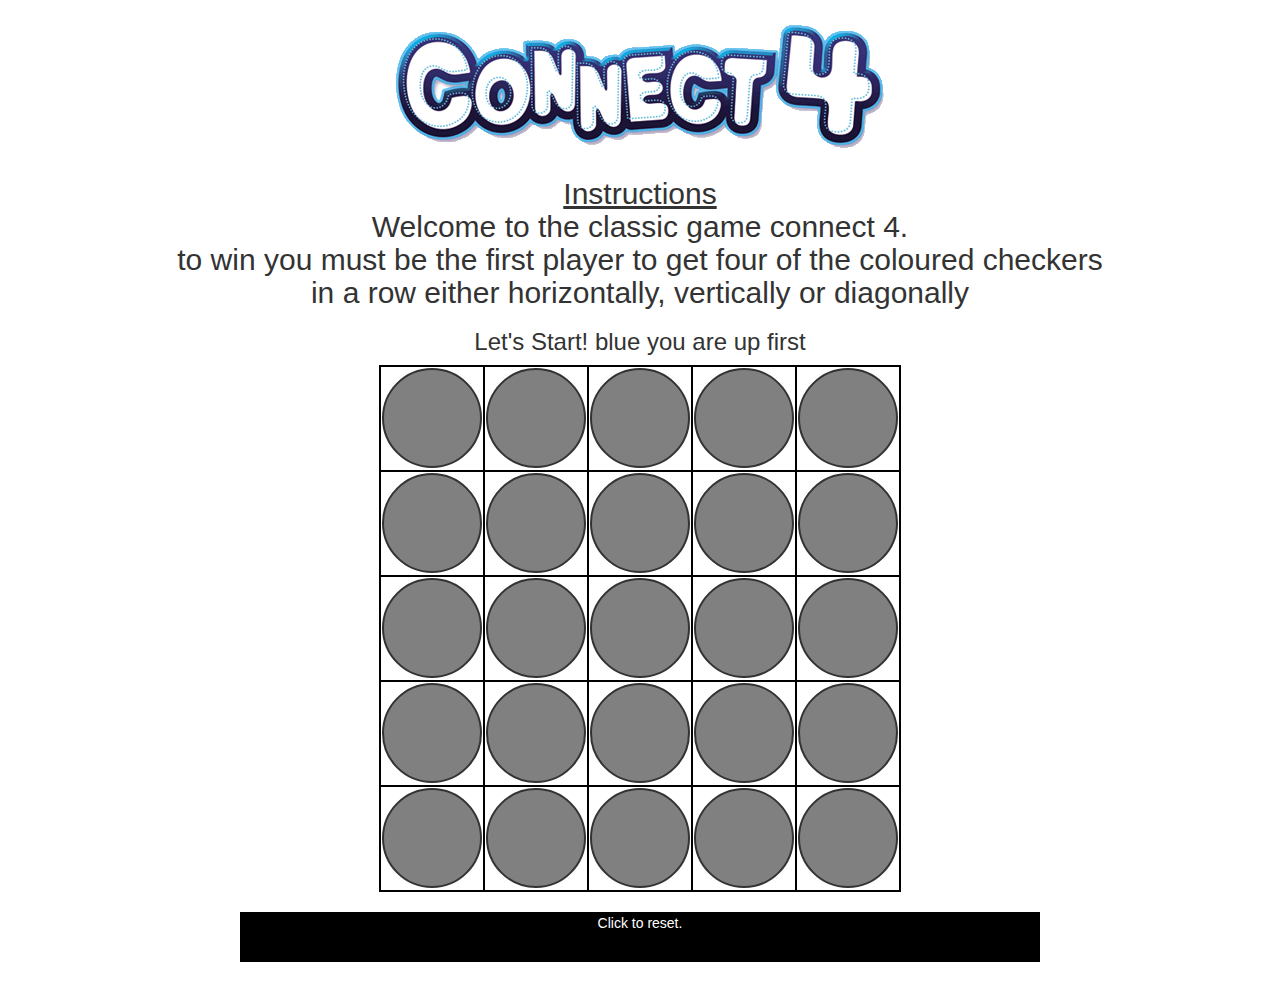
<file: index.html>
<!DOCTYPE html>
<html>
  <head>
    <meta charset="utf-8">
    <!-- Get the bootstrap -->
    <link rel="stylesheet" href="https://maxcdn.bootstrapcdn.com/bootstrap/3.3.7/css/bootstrap.min.css" integrity="sha384-BVYiiSIFeK1dGmJRAkycuHAHRg32OmUcww7on3RYdg4Va+PmSTsz/K68vbdEjh4u" crossorigin="anonymous">
    <!-- Get the jquery -->
    <script
  src="https://code.jquery.com/jquery-3.2.1.js"
  integrity="sha256-DZAnKJ/6XZ9si04Hgrsxu/8s717jcIzLy3oi35EouyE="
  crossorigin="anonymous"></script>
    <link rel="stylesheet" href="css/styles.css">
    <title>Sparta game</title>
  </head>
  <body>
    <div class="container" align="center">
      <h2><img src="./images/connect-4-logo.gif"></h2>
      <h2> <u>Instructions</u> <br> Welcome to the classic game connect 4.<br> to win you must be the first player to get four of the coloured checkers <br> in a row either horizontally, vertically or diagonally
      </h2>
      <h3>Let's Start! blue you are up first</h3>

      <table class="board">
        <tr>
          <td><button type="button"></button></td>
          <td><button type="button"></button></td>
          <td><button type="button"></button></td>
          <td><button type="button"></button></td>
          <td><button type="button"></button></td>
        </tr>
        <tr>
          <td><button type="button"></button></td>
          <td><button type="button"></button></td>
          <td><button type="button"></button></td>
          <td><button type="button"></button></td>
          <td><button type="button"></button></td>
        </tr>
        <tr>
          <td><button type="button"></button></td>
          <td><button type="button"></button></td>
          <td><button type="button"></button></td>
          <td><button type="button"></button></td>
          <td><button type="button"></button></td>
        </tr>
        <tr>
          <td><button type="button"></button></td>
          <td><button type="button"></button></td>
          <td><button type="button"></button></td>
          <td><button type="button"></button></td>
          <td><button type="button"></button></td>
        </tr>
        <tr>
          <td><button type="button"></button></td>
          <td><button type="button"></button></td>
          <td><button type="button"></button></td>
          <td><button type="button"></button></td>
          <td><button type="button"></button></td>
        </tr>
      </table>
      <br>

      <!-- create a reset button -->
      <div class="reset">
        Click to reset.
      </div>
    </div>
    <br>


    <script type="text/javascript" src="js/main.js">
    </script>
  </body>
</html>
</file>
<file: css/styles.css>
body {
  font-family: sans-serif;
}

.board button {
  width: 100px;
  height: 100px;
  background-color: gray;
  margin: 1px;
  border-radius: 50%;
  border: 2px solid;

}

tr td {
  border: 2px black solid;
}

.reset {
  height: 50px;
  width: 800px;
  border: 1px black solid;
  color: white;
  background-color: black
}

.displayWinner {
  color: white;
  background-color: black;
  height: 50px;
  width: 500px;
}
</file>
